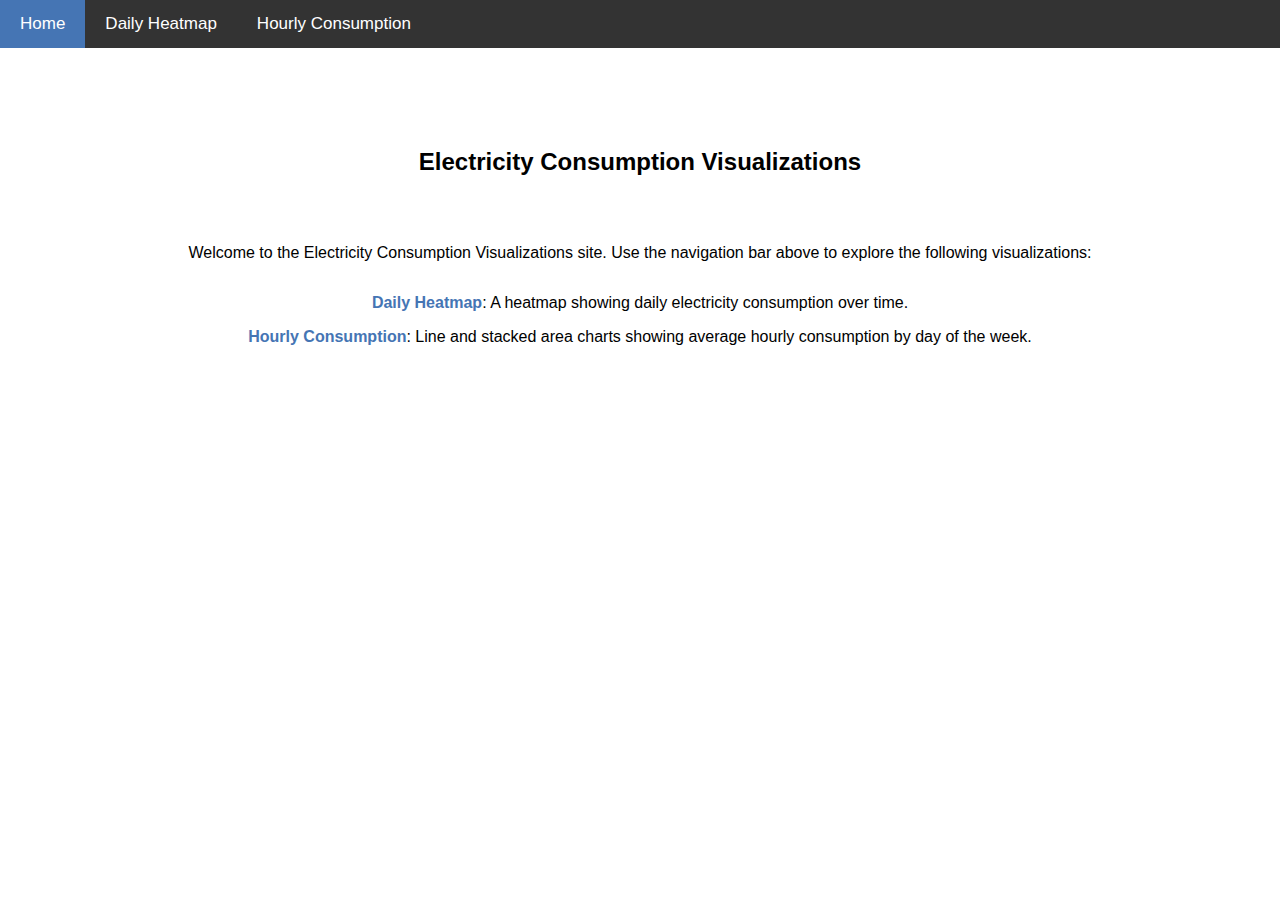
<file: index.html>
<!DOCTYPE html>
<html lang="en">
<head>
    <meta charset="UTF-8">
    <meta name="viewport" content="width=device-width, initial-scale=1.0">
    <title>Electricity Consumption Visualizations</title>
    <link rel="stylesheet" href="static/styles.css">
</head>
<body>
    <div class="navbar">
        <a class="active" href="index.html">Home</a>
        <a href="heatmap.html">Daily Heatmap</a>
        <a href="line_chart.html">Hourly Consumption</a>
    </div>

    <div class="content">
        <h2 style="padding: 2em 0;">Electricity Consumption Visualizations</h2>
        <p>Welcome to the Electricity Consumption Visualizations site. Use the navigation bar above to explore the following visualizations:</p>
        <ul class="visualization-links">
            <li>
                <a href="heatmap.html">Daily Heatmap</a>: A heatmap showing daily electricity consumption over time.
            </li>
            <li>
                <a href="line_chart.html">Hourly Consumption</a>: Line and stacked area charts showing average hourly consumption by day of the week.
            </li>
        </ul>
    </div>
</body>
</html>
</file>
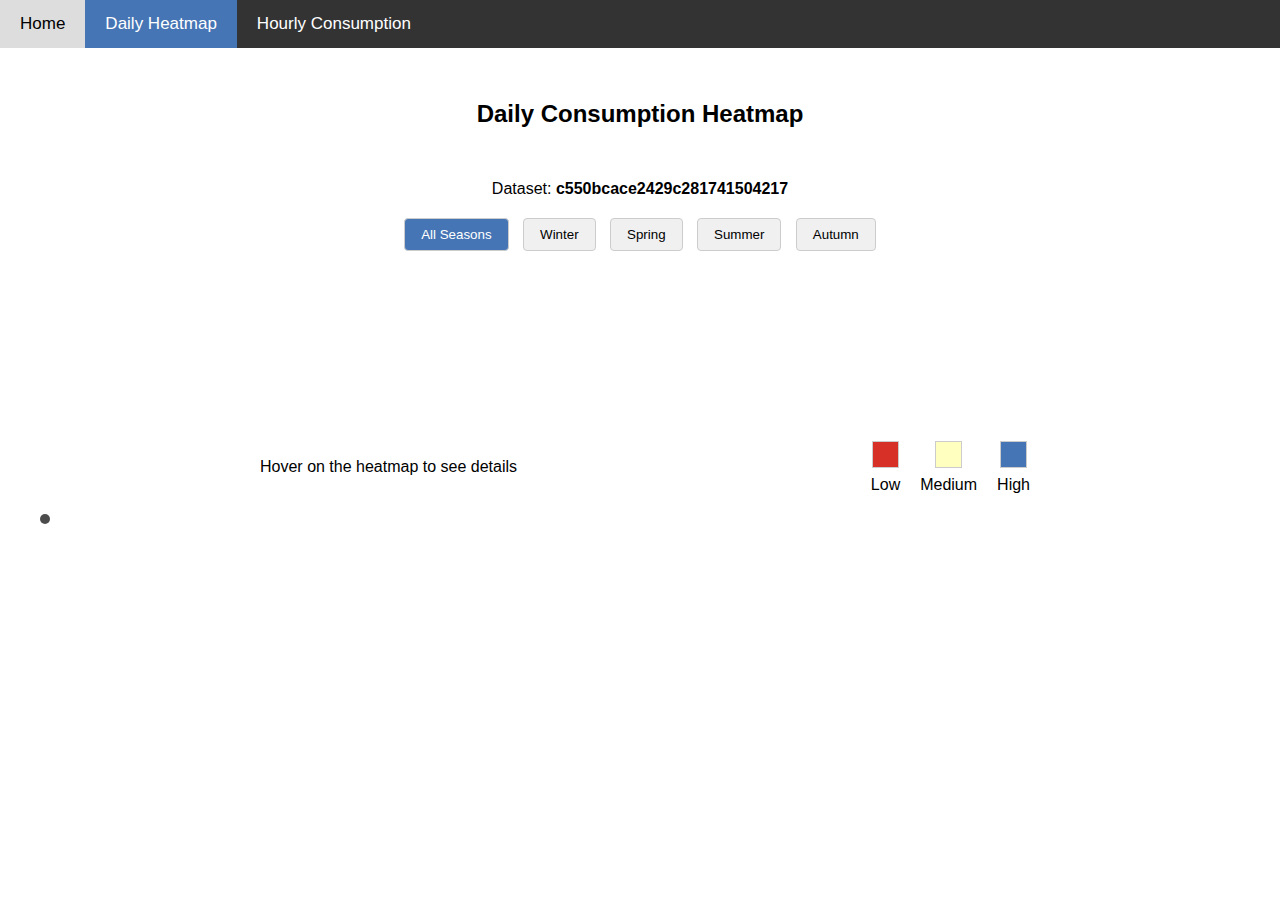
<file: heatmap.html>
<!DOCTYPE html>
<html lang="en">
<head>
    <meta charset="UTF-8">
    <meta name="viewport" content="width=device-width, initial-scale=1.0">
    <title>Daily Consumption Heatmap</title>
    <script src="https://d3js.org/d3.v7.min.js"></script>
    <link rel="stylesheet" href="static/styles.css">
    <style>
        #heatmap-container {
            display: flex;
            flex-direction: column;
            align-items: center;
        }
        .day {
            shape-rendering: crispEdges;
        }
        .legend-container {
            display: flex;
            width: 100%;
            max-width: 800px;
            justify-content: space-between;
            align-items: center;
            margin: 20px auto; 
        }
        .legend-text {
            text-align: left;
            margin-left: 20px;
        }
        .legend {
            display: flex;
            justify-content: center;
            align-items: center;
        }
        .legend-item {
            display: flex;
            flex-direction: column;
            align-items: center;
            margin: 0 10px;
        }
        .legend-color {
            width: 25px;
            height: 25px;
            border: 1px solid #ccc;
            margin-bottom: .5em;
        }
        .tooltip {
            position: absolute;
            background: rgba(0, 0, 0, 0.7);
            color: white;
            padding: 5px;
            border-radius: 5px;
            pointer-events: none;
            font-size: 12px;
            z-index: 10;
        }
        .y-axis text {
            font-size: 14px;
        }
        .filter-buttons {
            margin: 20px 0;
        }
        .filter-buttons button {
            padding: 8px 16px;
            margin: 0 5px;
            cursor: pointer;
            background-color: #f0f0f0;
            border: 1px solid #ccc;
            border-radius: 4px;
        }
        .filter-buttons button.active {
            background-color: #4575b4;
            color: white;
        }
    </style>
</head>
<body>
    <div class="navbar">
        <a href="index.html">Home</a>
        <a class="active" href="heatmap.html">Daily Heatmap</a>
        <a href="line_chart.html">Hourly Consumption</a>
    </div>

    <div class="content">
        <h2>Daily Consumption Heatmap</h2>
        <p style="padding-top: 2em;">Dataset: <b>c550bcace2429c281741504217</b></p>
        <div class="filter-buttons">
            <button class="season-filter active" data-season="all">All Seasons</button>
            <button class="season-filter" data-season="winter">Winter</button>
            <button class="season-filter" data-season="spring">Spring</button>
            <button class="season-filter" data-season="summer">Summer</button>
            <button class="season-filter" data-season="autumn">Autumn</button>
        </div>
        <div id="heatmap-container">
            <svg id="heatmap"></svg>
        </div>
        <div class="legend-container">
            <p class="legend-text">Hover on the heatmap to see details</p>
            <div class="legend">
                <div class="legend-item">
                    <div class="legend-color" style="background-color: #d73027;"></div>
                    <span>Low</span>
                </div>
                <div class="legend-item">
                    <div class="legend-color" style="background-color: #ffffbf;"></div>
                    <span>Medium</span>
                </div>
                <div class="legend-item">
                    <div class="legend-color" style="background-color: #4575b4;"></div>
                    <span>High</span>
                </div>
            </div>
        </div>
        <div class="tooltip"></div>
    </div>

    <script>
        d3.dsv(";", "datasets/c550bcace2429c281741504217.csv").then(function(data) {
            // Data Cleaning and Preparation
            let cleanedData = data.slice(4).map(d => ({
                Periood: d["Periood"] || Object.values(d)[0],
                Energy: d["Tarbitud energia (võrgust) / kWh"] || Object.values(d)[1]
            }));

            const parseTime = d3.timeParse("%d.%m.%Y %H:%M");

            cleanedData.forEach(d => {
                d.datetime = parseTime(d.Periood);
                d.date = d.datetime ? d3.timeDay(d.datetime) : null;
                d.energy = d.Energy ? +d.Energy.replace(",", ".") : 0;
            });

            // Filter out rows with invalid dates
            cleanedData = cleanedData.filter(d => d.datetime && d.date);

            const dailyData = d3.rollup(
                cleanedData,
                v => d3.sum(v, d => d.energy),
                d => d.date
            );

            let dailyDataArray = Array.from(dailyData, ([date, energy]) => ({ date, energy }));

            // Chart setup
            const cellSize = 25;
            const margin = { top: 40, right: 20, bottom: 20, left: 100 };
            const svg = d3.select("#heatmap");
            const width = cellSize * 53 + margin.left + margin.right;
            const height = cellSize * 7 + margin.top + margin.bottom;

            // Set the SVG dimensions
            svg.attr("width", width).attr("height", height);

            // Function to determine season
            function getSeason(date) {
                const month = date.getMonth();
                if (month === 11 || month <= 1) return 'winter';
                if (month >= 2 && month <= 4) return 'spring';
                if (month >= 5 && month <= 7) return 'summer';
                if (month >= 8 && month <= 10) return 'autumn';
            }

            // Function to update heatmap
            function updateHeatmap(season) {
                let filteredData = season === 'all' 
                    ? dailyDataArray 
                    : dailyDataArray.filter(d => getSeason(d.date) === season);

                const startDate = d3.min(dailyDataArray, d => d.date);
                const endDate = d3.max(dailyDataArray, d => d.date);

                svg.selectAll("*").remove();

                const colorScale = d3.scaleSequential(d3.interpolateRdYlBu)
                    .domain([d3.min(dailyDataArray, d => d.energy), d3.max(dailyDataArray, d => d.energy)]);

                const years = svg.selectAll(".year")
                    .data(d3.timeYears(startDate, d3.timeDay.offset(endDate, 1)))
                    .enter()
                    .append("g")
                    .attr("transform", (d, i) => `translate(${margin.left + i * (cellSize * 53)},${margin.top})`);

                years.selectAll(".day")
                    .data(d => Array.from(d3.timeDays(new Date(d.getFullYear(), 0, 1), new Date(d.getFullYear() + 1, 0, 1))))
                    .enter()
                    .append("rect")
                    .attr("class", "day")
                    .attr("width", cellSize)
                    .attr("height", cellSize)
                    .attr("x", (d) => (d3.timeWeek.count(d3.timeYear(d), d)) * cellSize)
                    .attr("y", (d) => (d.getDay()) * cellSize)
                    .datum(d => ({
                        date: d,
                        energy: dailyData.get(d) || 0,
                        season: getSeason(d)
                    }))
                    .attr("fill", d => {
                        if (season === 'all') return colorScale(d.energy);
                        return d.season === season ? colorScale(d.energy) : '#eee';
                    })
                    .on("mouseover", function(event, d) {
                        if (season === 'all' || d.season === season) {
                            d3.select(".tooltip")
                                .style("display", "block")
                                .style("left", (event.pageX + 10) + "px")
                                .style("top", (event.pageY - 28) + "px")
                                .html(`Date: ${d.date.toLocaleDateString()}<br>Energy: ${d.energy.toFixed(2)} kWh`);
                            d3.select(this).attr("stroke", "#000").attr("stroke-width", 2);
                        }
                    })
                    .on("mouseout", function() {
                        d3.select(".tooltip").style("display", "none");
                        d3.select(this).attr("stroke", null);
                    });

                // Add day labels
                const dayLabels = ["Sun", "Mon", "Tue", "Wed", "Thu", "Fri", "Sat"];
                svg.append("g")
                    .attr("class", "y-axis")
                    .attr("transform", `translate(${margin.left - 10}, ${margin.top})`)
                    .selectAll(".tick")
                    .data(dayLabels)
                    .enter()
                    .append("text")
                    .attr("class", "tick")
                    .attr("x", -5)
                    .attr("y", (d, i) => i * cellSize + cellSize / 2)
                    .attr("dy", "0.32em")
                    .attr("text-anchor", "end")
                    .text(d => d);

                // Add month labels above the heatmap
                const monthLabels = svg.selectAll(".month-label")
                    .data(d3.timeMonths(startDate, d3.timeDay.offset(endDate, 1)))
                    .enter()
                    .append("text")
                    .attr("class", "month-label")
                    .attr("x", d => {
                        const weekOfYear = d3.timeWeek.count(d3.timeYear(d), d);
                        return margin.left + weekOfYear * cellSize + cellSize / 2;
                    })
                    .attr("y", margin.top - 10)
                    .attr("text-anchor", "middle")
                    .attr("font-size", "12px")
                    .text(d => d3.timeFormat("%b")(d));
            }

            // Initial render
            updateHeatmap('all');

            // Filter button handling
            d3.selectAll(".season-filter").on("click", function() {
                d3.selectAll(".season-filter").classed("active", false);
                d3.select(this).classed("active", true);
                const season = this.getAttribute("data-season");
                updateHeatmap(season);
            });
        }).catch(function(error) {
            console.log("Error loading the heatmap data: " + error);
        });
    </script>
</body>
</html>
</file>
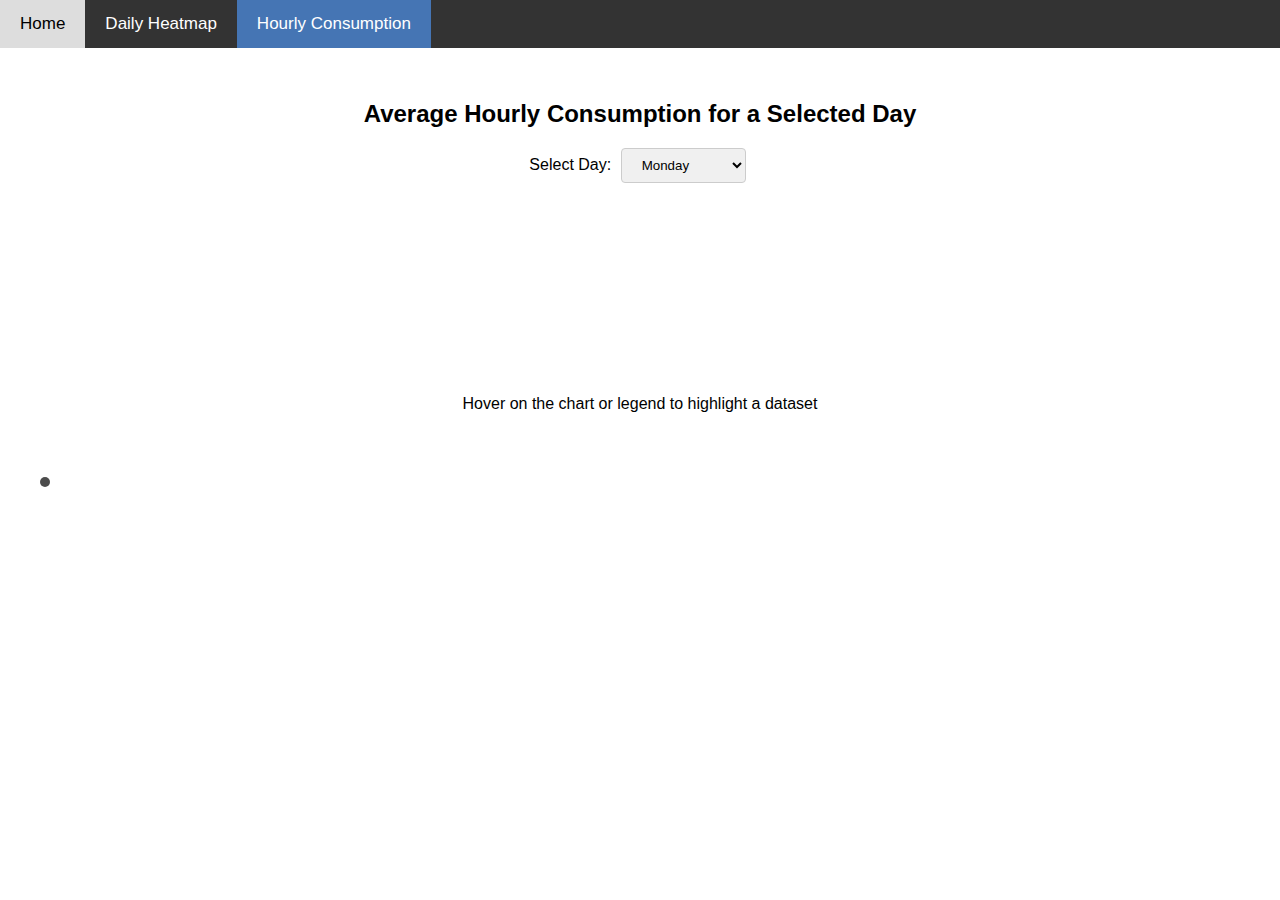
<file: line_chart.html>
<!DOCTYPE html>
<html lang="en">
<head>
    <meta charset="UTF-8">
    <meta name="viewport" content="width=device-width, initial-scale=1.0">
    <title>Average Hourly Consumption for a Selected Day</title>
    <script src="https://d3js.org/d3.v7.min.js"></script>
    <link rel="stylesheet" href="static/styles.css">
    <style>
        #line-chart-container {
            overflow-x: auto;
        }
        .line {
            fill: none;
            stroke-width: 2px;
            transition: stroke-width 0.2s, opacity 0.2s;
        }
        .dot {
            fill-opacity: 0.7;
            transition: r 0.2s;
        }
        .legend-container {
            padding-top: 2em;
        }
        .legend {
            display: grid;
            grid-template-columns: 1fr 1fr;
            gap: 10px 20px;
            max-width: 600px;
            margin: 2em auto;
        }
        .legend-item {
            display: flex;
            flex-direction: row;
            align-items: center;
            margin: 5px 10px;
            cursor: pointer;
        }
        .legend-item:hover {
            font-weight: bold;
        }
        .legend-color {
            width: 20px;
            height: 20px;
            margin-right: 5px;
        }
        .tooltip {
            position: absolute;
            background: rgba(0, 0, 0, 0.7);
            color: white;
            padding: 5px;
            border-radius: 5px;
            pointer-events: none;
            font-size: 12px;
            z-index: 10;
        }
        .axis text {
            font-size: 14px;
        }
        .axis path,
        .axis line {
            stroke: #000;
            shape-rendering: crispEdges;
        }
        .day-selector {
            margin: 10px 0;
        }
        .day-selector select {
            padding: 8px 16px;
            margin: 0 5px;
            cursor: pointer;
            background-color: #f0f0f0;
            border: 1px solid #ccc;
            border-radius: 4px;
        }
        .average-line {
            stroke: #666;
            stroke-width: 1.5px;
            stroke-dasharray: 5,5;
        }
    </style>
</head>
<body>
    <div class="navbar">
        <a href="index.html">Home</a>
        <a href="heatmap.html">Daily Heatmap</a>
        <a class="active" href="line_chart.html">Hourly Consumption</a>
    </div>

    <div class="content">
        <h2>Average Hourly Consumption for a Selected Day</h2>
        <div class="day-selector">
            <label for="day-select">Select Day: </label>
            <select id="day-select" style="outline: none;">
                <option value="Sun">Sunday</option>
                <option value="Mon" selected>Monday</option>
                <option value="Tue">Tuesday</option>
                <option value="Wed">Wednesday</option>
                <option value="Thu">Thursday</option>
                <option value="Fri">Friday</option>
                <option value="Sat">Saturday</option>
            </select>
        </div>
        <div id="line-chart-container">
            <svg id="line-chart"></svg>
        </div>
        <div class="legend-container">
            <p>Hover on the chart or legend to highlight a dataset</p>
            <div class="legend" id="legend"></div>
        </div>
        <div class="tooltip"></div>
    </div>
    <script>
        d3.json("data/avg_consumption.json").then(function(allData) {
            // Chart setup
            const margin = { top: 40, right: 80, bottom: 60, left: 60 };
            const width = 800 - margin.left - margin.right;
            const height = 400 - margin.top - margin.bottom;

            const svg = d3.select("#line-chart")
                .attr("width", width + margin.left + margin.right)
                .attr("height", height + margin.top + margin.bottom)
                .append("g")
                .attr("transform", `translate(${margin.left},${margin.top})`);

            const tooltip = d3.select(".tooltip");

            // Scales
            const x = d3.scaleLinear()
                .domain([0, 23])
                .range([0, width]);

            const y = d3.scaleLinear()
                .range([height, 0]);

            // Color scale for datasets
            const datasetColor = d3.scaleOrdinal(d3.schemeCategory10)
                .domain(allData.map(d => d.dataset));

            // Line generator - handle missing data more effectively
            const line = d3.line()
                .x(d => x(d.hour))
                .y(d => y(d.Energy))
                .defined(d => d.Energy !== null && d.Energy !== undefined && !isNaN(d.Energy) && d.Energy > 0);

            // Function to highlight a dataset
            function highlight(dataset) {
                svg.selectAll(".line")
                    .attr("opacity", d => d.dataset === dataset ? 1 : 0.2)
                    .attr("stroke-width", d => d.dataset === dataset ? 4 : 2);
                svg.selectAll(".dot")
                    .attr("r", d => d.dataset === dataset ? 6 : 4)
                    .attr("fill-opacity", d => d.dataset === dataset ? 1 : 0.2);
            }

            function resetHighlight() {
                svg.selectAll(".line")
                    .attr("opacity", 0.8)
                    .attr("stroke-width", 2);
                svg.selectAll(".dot")
                    .attr("r", 4)
                    .attr("fill-opacity", 0.7);
            }

            // Function to process the dataset for a specific day
            function processDataForDay(selectedDay) {
                return allData.map(dataset => {
                    const dayData = dataset.data.find(d => d.day === selectedDay);
                    
                    // If no day data exists, create an empty array
                    if (!dayData) {
                        return {
                            dataset: dataset.dataset,
                            day: selectedDay,
                            values: [],
                            hasData: false
                        };
                    }
                    
                    // Clean and validate the values
                    const validValues = dayData.values.map(v => ({
                        hour: v.hour,
                        Energy: typeof v.Energy === 'number' && !isNaN(v.Energy) ? v.Energy : 0
                    }));
                    
                    return {
                        dataset: dataset.dataset,
                        day: selectedDay,
                        values: validValues,
                        hasData: validValues.some(v => v.Energy > 0)
                    };
                });
            }

            // Function to draw line chart for a specific day
            function drawLineChart(selectedDay) {
                // Process and filter data for the selected day
                const processedData = processDataForDay(selectedDay);
                const filteredData = processedData.filter(d => d.hasData);

                // Update y-scale domain, ensuring 0 is included
                const maxValues = filteredData.map(d => d3.max(d.values, v => v.Energy) || 0);
                const maxEnergy = maxValues.length > 0 ? d3.max(maxValues) : 1;
                y.domain([0, maxEnergy * 1.1]).nice(); // Add 10% padding at the top

                // Clear previous chart elements
                svg.selectAll(".line").remove();
                svg.selectAll(".dot-group").remove();
                svg.selectAll(".average-line").remove();

                // Only draw lines for datasets with valid data
                if (filteredData.length > 0) {
                    // Draw lines
                    svg.selectAll(".line")
                        .data(filteredData)
                        .enter()
                        .append("path")
                        .attr("class", "line")
                        .attr("d", d => line(d.values))
                        .attr("stroke", d => datasetColor(d.dataset))
                        .attr("opacity", 0.8)
                        .on("mouseover", function(event, d) {
                            highlight(d.dataset);
                            tooltip.style("display", "block")
                                .style("left", (event.pageX + 10) + "px")
                                .style("top", (event.pageY - 28) + "px")
                                .html(`Dataset: ${d.dataset}<br>Day: ${d.day}`);
                        })
                        .on("mouseout", function() {
                            resetHighlight();
                            tooltip.style("display", "none");
                        });

                    // Draw dots only for points with Energy > 0
                    svg.selectAll(".dot-group")
                        .data(filteredData)
                        .enter()
                        .append("g")
                        .attr("class", "dot-group")
                        .selectAll(".dot")
                        .data(d => d.values
                            .filter(v => v.Energy > 0)
                            .map(v => ({ ...v, dataset: d.dataset, day: d.day }))
                        )
                        .enter()
                        .append("circle")
                        .attr("class", "dot")
                        .attr("cx", d => x(d.hour))
                        .attr("cy", d => y(d.Energy))
                        .attr("r", 4)
                        .attr("fill", d => datasetColor(d.dataset))
                        .on("mouseover", function(event, d) {
                            highlight(d.dataset);
                            tooltip.style("display", "block")
                                .style("left", (event.pageX + 10) + "px")
                                .style("top", (event.pageY - 28) + "px")
                                .html(`Dataset: ${d.dataset}<br>Day: ${d.day}<br>Hour: ${d.hour}<br>Energy: ${d.Energy.toFixed(2)} kWh`);
                        })
                        .on("mouseout", function() {
                            resetHighlight();
                            tooltip.style("display", "none");
                        });

                    // Calculate hourly averages
                    const hourlyAverages = [];
                    for (let hour = 0; hour <= 23; hour++) {
                        const valuesAtHour = filteredData
                            .map(d => {
                                const hourValue = d.values.find(v => v.hour === hour);
                                return hourValue && hourValue.Energy > 0 ? hourValue.Energy : null;
                            })
                            .filter(v => v !== null && v !== undefined && !isNaN(v));
                        
                        if (valuesAtHour.length > 0) {
                            hourlyAverages.push({
                                hour,
                                average: d3.mean(valuesAtHour)
                            });
                        }
                    }

                    // Draw average line only if we have enough data points
                    if (hourlyAverages.length > 1) {
                        svg.append("path")
                            .datum(hourlyAverages)
                            .attr("class", "average-line")
                            .attr("d", d3.line()
                                .x(d => x(d.hour))
                                .y(d => y(d.average))
                                .defined(d => d.average !== null && !isNaN(d.average))
                            )
                            .on("mouseover", function(event) {
                                tooltip.style("display", "block")
                                    .style("left", (event.pageX + 10) + "px")
                                    .style("top", (event.pageY - 28) + "px")
                                    .html(`Average across all datasets`);
                            })
                            .on("mouseout", function() {
                                tooltip.style("display", "none");
                            });
                    }
                } else {
                    // Display no data message
                    svg.append("text")
                        .attr("x", width / 2)
                        .attr("y", height / 2)
                        .attr("text-anchor", "middle")
                        .text(`No data available for ${selectedDay}`);
                }

                // Update y-axis
                svg.select(".y-axis").transition().call(d3.axisLeft(y));
            }

            // Add axes
            svg.append("g")
                .attr("class", "axis x-axis")
                .attr("transform", `translate(0,${height})`)
                .call(d3.axisBottom(x).ticks(24).tickFormat(d3.format("d")))
                .selectAll("text")
                .attr("dy", "1em");

            svg.append("g")
                .attr("class", "axis y-axis")
                .call(d3.axisLeft(y))
                .append("text")
                .attr("fill", "#000")
                .attr("transform", "rotate(-90)")
                .attr("y", -50)
                .attr("x", -height / 2)
                .attr("dy", "1em")
                .attr("text-anchor", "middle")
                .text("Average Energy Consumption (kWh)");

            svg.append("text")
                .attr("x", width / 2)
                .attr("y", height + 50)
                .attr("text-anchor", "middle")
                .text("Hour of Day");

            // Initial draw (Monday)
            drawLineChart("Mon");

            // Update legend
            function updateLegend(selectedDay) {
                const processedData = processDataForDay(selectedDay);
                
                const legend = d3.select("#legend")
                    .selectAll(".legend-item")
                    .data(processedData);

                legend.exit().remove();

                const legendEnter = legend.enter()
                    .append("div")
                    .attr("class", "legend-item")
                    .style("opacity", d => d.hasData ? 1 : 0.5)
                    .on("mouseover", function(event, d) {
                        if (d.hasData) {
                            highlight(d.dataset);
                        }
                    })
                    .on("mouseout", function() {
                        resetHighlight();
                    });

                legendEnter.append("div")
                    .attr("class", "legend-color")
                    .style("background-color", d => datasetColor(d.dataset));

                legendEnter.append("span")
                    .text(d => d.dataset + (d.hasData ? "" : " (no data)"));

                // Update existing legend items
                legend.style("opacity", d => d.hasData ? 1 : 0.5)
                    .select("span")
                    .text(d => d.dataset + (d.hasData ? "" : " (no data)"));
            }

            // Initial legend
            updateLegend("Mon");

            // Handle day selection
            d3.select("#day-select").on("change", function() {
                const selectedDay = this.value;
                drawLineChart(selectedDay);
                updateLegend(selectedDay);
            });
        }).catch(function(error) {
            console.log("Error loading the line chart data: " + error);
            // Display error message on the page
            d3.select("#line-chart-container").html("<p>Error loading data: " + error + "</p>");
        });
    </script>
</body>
</html>
</file>
<file: static/styles.css>
body {
    font-family: Arial, sans-serif;
    margin: 0;
    display: flex;
    flex-direction: column;
    align-items: center;
}

.navbar {
    width: 100%;
    background-color: #333;
    overflow: hidden;
    position: fixed;
    top: 0;
    z-index: 1000;
}

.navbar a {
    float: left;
    display: block;
    color: white;
    text-align: center;
    padding: 14px 20px;
    text-decoration: none;
    font-size: 17px;
}

.navbar a:hover {
    background-color: #ddd;
    color: black;
}

.navbar a.active {
    background-color: #4575b4;
    color: white;
}

.content {
    margin-top: 60px;
    padding: 20px;
    width: 100%;
    max-width: 1200px;
    text-align: center;
}

.visualization-links {
    list-style: none;
    padding: 0;
    margin-top: 2em;
}

.visualization-links li {
    padding-bottom: 1em;
}

.visualization-links a {
    color: #4575b4;
    text-decoration: none;
    font-weight: bold;
}

.visualization-links a:hover {
    text-decoration: underline;
}
</file>
